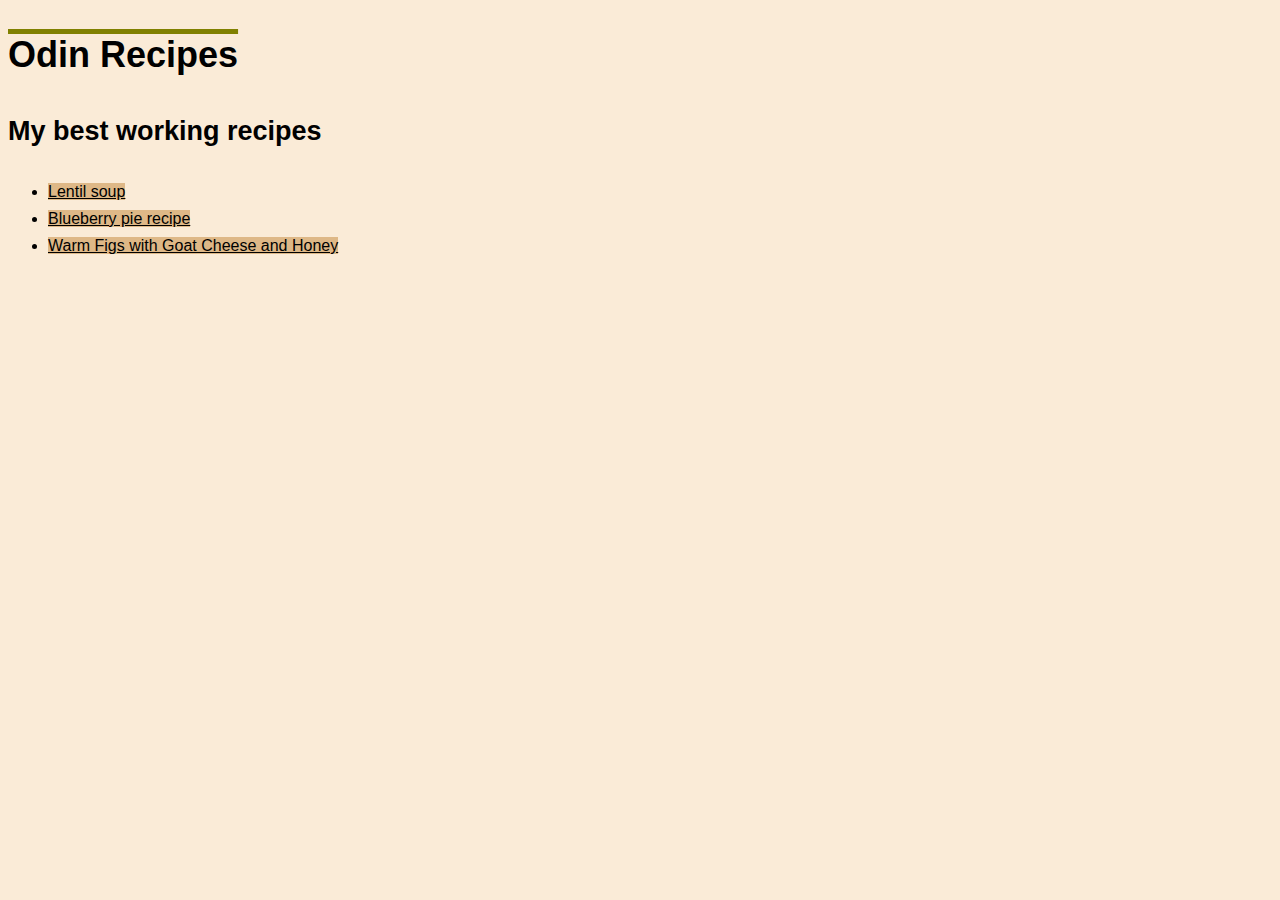
<file: index.html>
<!DOCTYPE html>
<html lang="en">
<head>
    <meta charset="UTF-8">
    <meta name="viewport" content="width=device-width, initial-scale=1.0">
    <title>Odin Recipes</title>
    <link rel="stylesheet" href="style.css">
</head>
<body>
    <h1>Odin Recipes</h1>
    <h2>My best working recipes</h2>
    <ul>
        <li ><a class="recipe-link" href="./recipes/lentils-soup.html">Lentil soup</a></li>
        <li ><a class="recipe-link" href="./recipes/blueberry-pie.html">Blueberry pie recipe</a></li>
        <li ><a class="recipe-link" href="./recipes/warm-figs.html">Warm Figs with Goat Cheese and Honey</a></li>

    </ul>
</body>
</html>
</file>
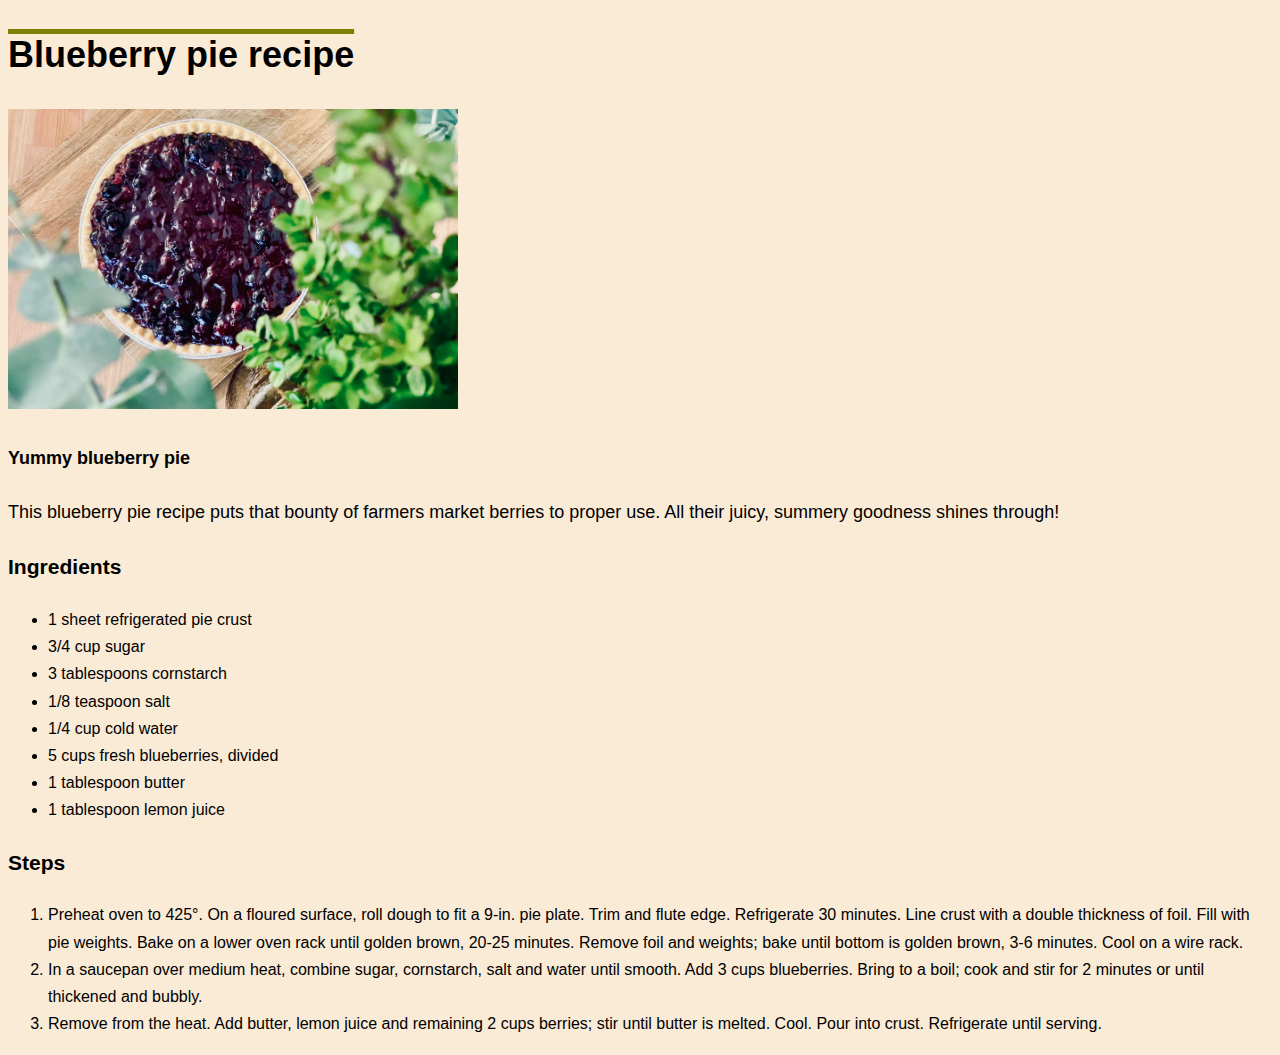
<file: recipes/blueberry-pie.html>
<!DOCTYPE html>
<html lang="en">
<head>
    <meta charset="UTF-8">
    <meta name="viewport" content="width=device-width, initial-scale=1.0">
    <title>Blueberry pie recipe</title>
    <link rel="stylesheet" href="../style.css">

</head>
<body>
    <h1>Blueberry pie recipe</h1>
    <img height="300" src="../images/blueberry-pie.jpg" alt="Delicious blueberry pie viewed through green leaves">
    <h4>Yummy blueberry pie</h4>
    <p>This blueberry pie recipe puts that bounty of farmers market berries to proper use. All their juicy, summery goodness shines through!</p>
    <h3>Ingredients</h3>    
    <ul>
        <li>1 sheet refrigerated pie crust</li>
        <li>3/4 cup sugar</li>
        <li>3 tablespoons cornstarch</li>
        <li>1/8 teaspoon salt</li>
        <li>1/4 cup cold water</li>
        <li>5 cups fresh blueberries, divided</li>
        <li>1 tablespoon butter</li>
        <li>1 tablespoon lemon juice</li>
    </ul>
    <h3>Steps</h3> 
    <ol>
        <li>Preheat oven to 425°. On a floured surface, roll dough to fit a 9-in. pie plate. Trim and flute edge. Refrigerate 30 minutes. Line crust with a double thickness of foil. Fill with pie weights. Bake on a lower oven rack until golden brown, 20-25 minutes. Remove foil and weights; bake until bottom is golden brown, 3-6 minutes. Cool on a wire rack.</li>
        <li>In a saucepan over medium heat, combine sugar, cornstarch, salt and water until smooth. Add 3 cups blueberries. Bring to a boil; cook and stir for 2 minutes or until thickened and bubbly.        </li>
        <li>Remove from the heat. Add butter, lemon juice and remaining 2 cups berries; stir until butter is melted. Cool. Pour into crust. Refrigerate until serving.</li>
    </ol>




</body>
</html>
</file>
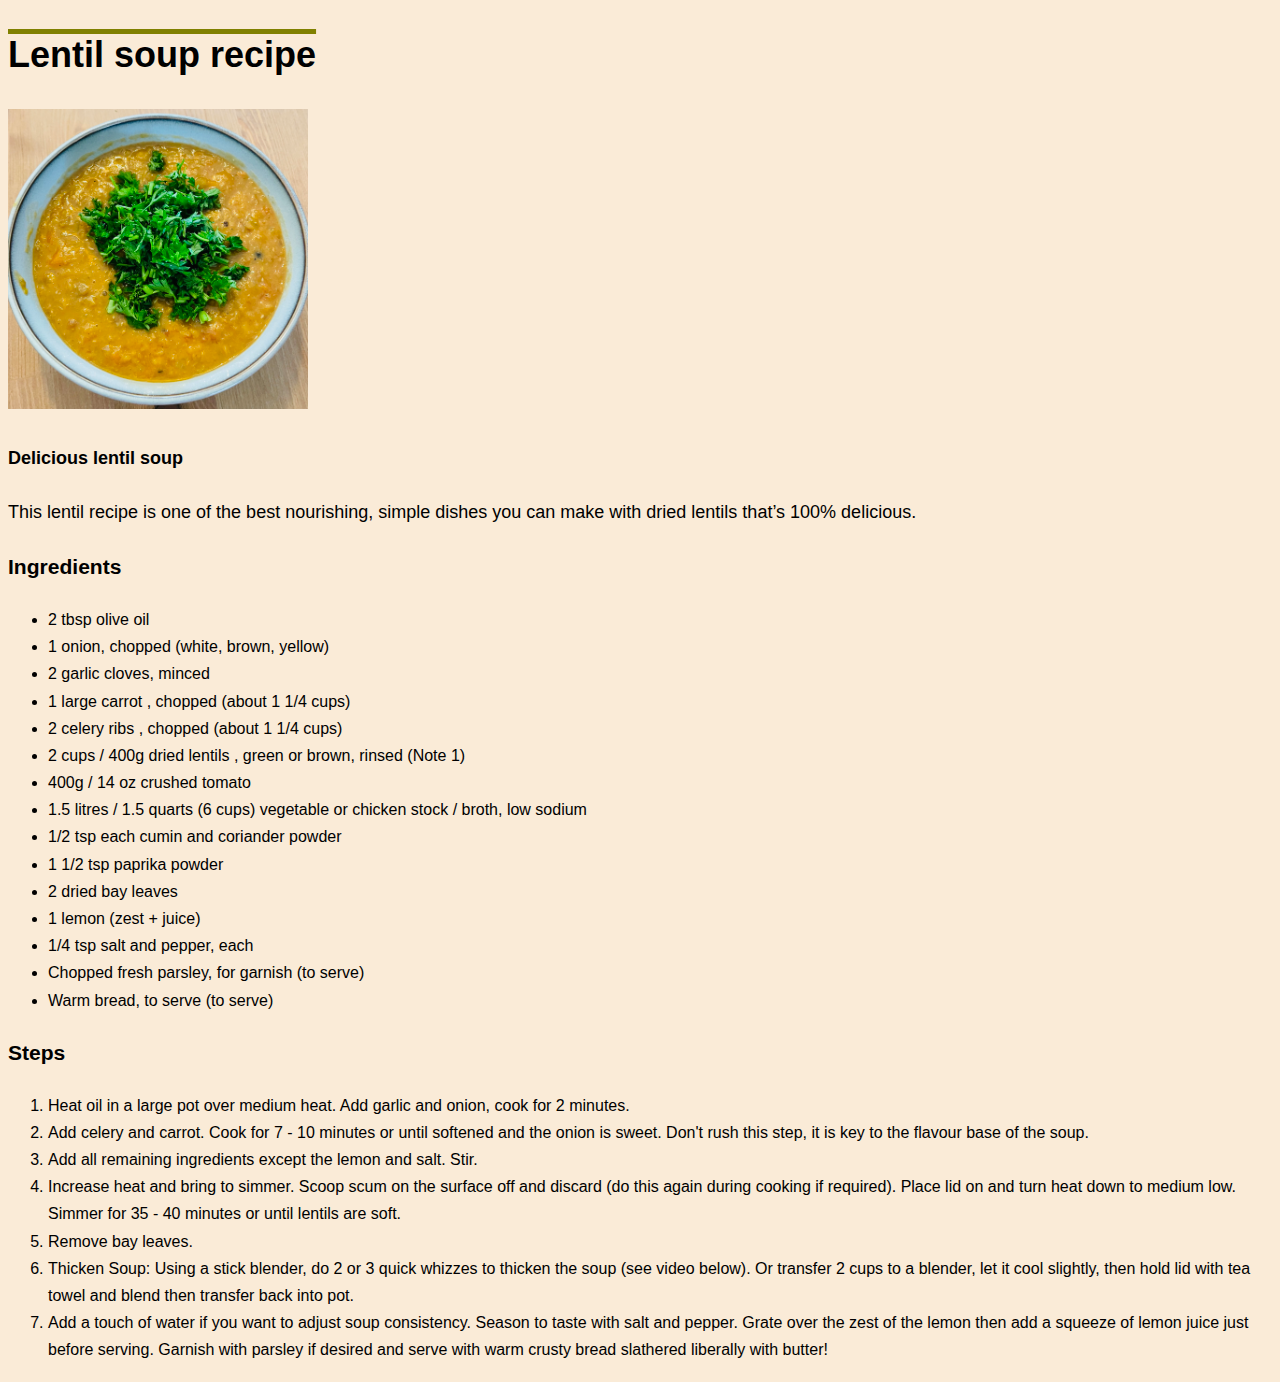
<file: recipes/lentils-soup.html>
<!DOCTYPE html>
<html lang="en">
<head>
    <meta charset="UTF-8">
    <meta name="viewport" content="width=device-width, initial-scale=1.0">
    <title>Lentil soup recipe</title>
    <link rel="stylesheet" href="../style.css">

</head>
<body>
    <h1>Lentil soup recipe</h1>
    <img height="300" src="../images/lentil-soup.jpg" alt="Lentil soup in a bowl with chopped parsley on top">
    <h4>Delicious lentil soup</h4>
    <p>This lentil recipe is one of the best nourishing, simple dishes you can make with dried lentils that’s 100% delicious. </p>
    <h3>Ingredients</h3>    
    <ul>
        <li>2 tbsp olive oil</li>
        <li>1 onion, chopped (white, brown, yellow)</li>
        <li>2 garlic cloves, minced</li>
        <li>1 large carrot , chopped (about 1 1/4 cups)</li>
        <li>2 celery ribs , chopped (about 1 1/4 cups)</li>
        <li>2 cups / 400g dried lentils , green or brown, rinsed (Note 1)</li>
        <li>400g / 14 oz crushed tomato</li>
        <li>1.5 litres / 1.5 quarts (6 cups) vegetable or chicken stock / broth, low sodium</li>
        <li>1/2 tsp each cumin and coriander powder</li>
        <li>1 1/2 tsp paprika powder</li>
        <li>2 dried bay leaves</li>
        <li>1 lemon (zest + juice)</li>
        <li>1/4 tsp salt and pepper, each</li>
        <li>Chopped fresh parsley, for garnish (to serve)</li>
        <li>Warm bread, to serve (to serve)</li>
    </ul>
    <h3>Steps</h3> 
    <ol>
        <li>Heat oil in a large pot over medium heat. Add garlic and onion, cook for 2 minutes.</li>
        <li>Add celery and carrot. Cook for 7 - 10 minutes or until softened and the onion is sweet. Don't rush this step, it is key to the flavour base of the soup.</li>
        <li>Add all remaining ingredients except the lemon and salt. Stir. </li>
        <li>Increase heat and bring to simmer. Scoop scum on the surface off and discard (do this again during cooking if required). Place lid on and turn heat down to medium low. Simmer for 35 - 40 minutes or until lentils are soft.</li>
        <li>Remove bay leaves.</li>
        <li>Thicken Soup: Using a stick blender, do 2 or 3 quick whizzes to thicken the soup (see video below). Or transfer 2 cups to a blender, let it cool slightly, then hold lid with tea towel and blend then transfer back into pot.</li>
        <li>Add a touch of water if you want to adjust soup consistency. Season to taste with salt and pepper. Grate over the zest of the lemon then add a squeeze of lemon juice just before serving. Garnish with parsley if desired and serve with warm crusty bread slathered liberally with butter!</li>
    </ol>




</body>
</html>
</file>
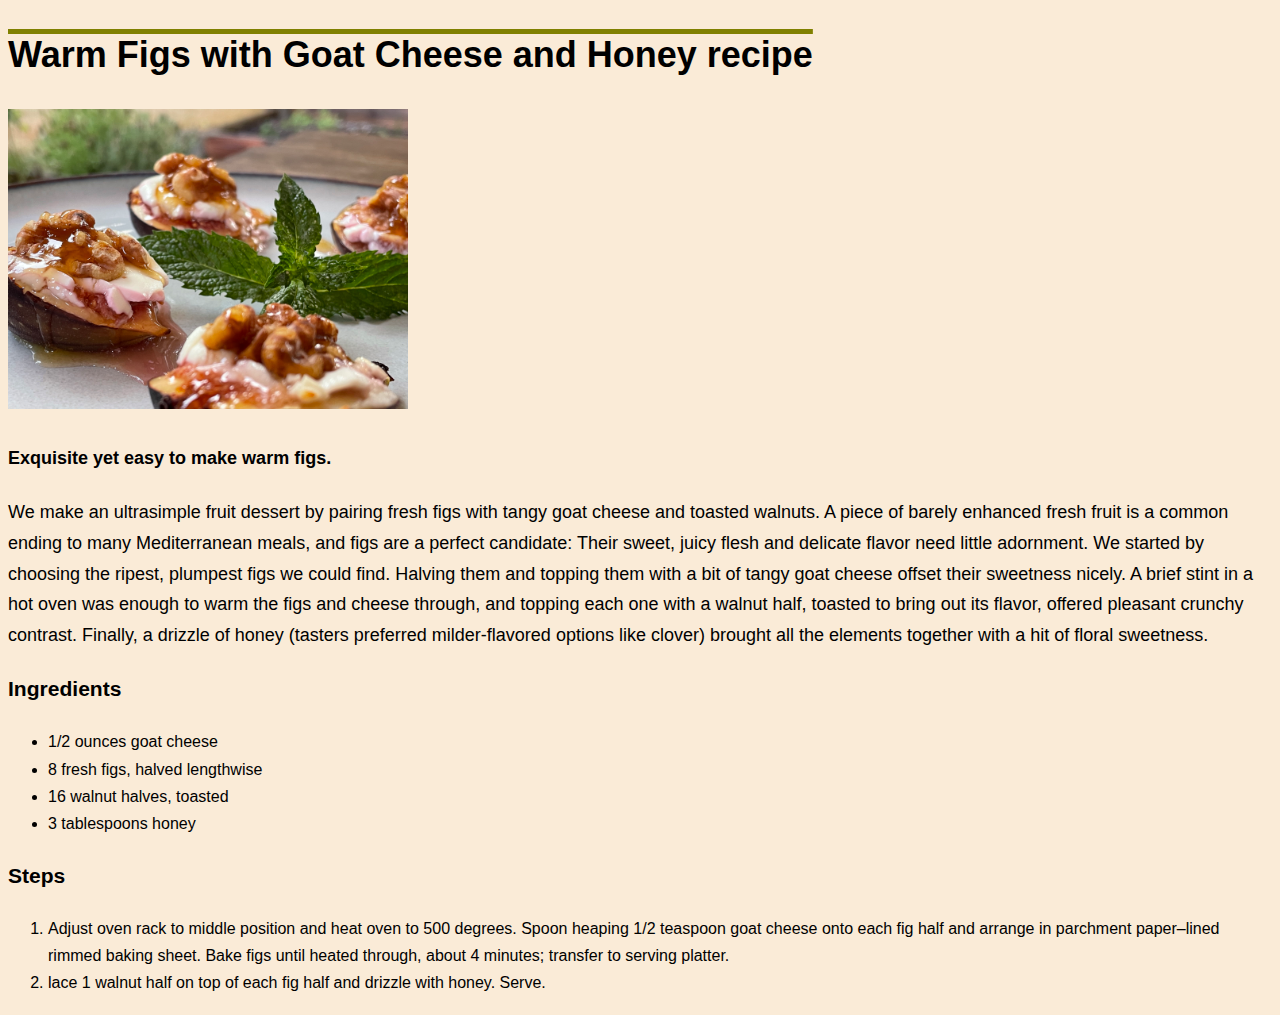
<file: recipes/warm-figs.html>
<!DOCTYPE html>
<html lang="en">
<head>
    <meta charset="UTF-8">
    <meta name="viewport" content="width=device-width, initial-scale=1.0">
    <title>Warm figs recipe</title>
    <link rel="stylesheet" href="../style.css">

</head>
<body>
    <h1>Warm Figs with Goat Cheese and Honey recipe</h1>
    <img height="300" src="../images/warm-figs.jpg" alt="Warm figs on a serving plate along with a small twig of fresh mint">
    <h4>Exquisite yet easy to make warm figs.</h4>
    <p>We make an ultrasimple fruit dessert by pairing fresh figs with tangy goat cheese and toasted walnuts. A piece of barely enhanced fresh fruit is a common ending to many Mediterranean meals, and figs are a perfect candidate: Their sweet, juicy flesh and delicate flavor need little adornment. We started by choosing the ripest, plumpest figs we could find. Halving them and topping them with a bit of tangy goat cheese offset their sweetness nicely. A brief stint in a hot oven was enough to warm the figs and cheese through, and topping each one with a walnut half, toasted to bring out its flavor, offered pleasant crunchy contrast. Finally, a drizzle of honey (tasters preferred milder-flavored options like clover) brought all the elements together with a hit of floral sweetness.</p>
    <h3>Ingredients</h3>    
    <ul>
        <li> 1/2 ounces goat cheese</li>
        <li>8 fresh figs, halved lengthwise</li>
        <li>16 walnut halves, toasted</li>
        <li>3 tablespoons honey</li>
    </ul>
    <h3>Steps</h3> 
    <ol>
        <li>Adjust oven rack to middle position and heat oven to 500 degrees. Spoon heaping 1/2 teaspoon goat cheese onto each fig half and arrange in parchment paper–lined rimmed baking sheet. Bake figs until heated through, about 4 minutes; transfer to serving platter.</li>
        <li>lace 1 walnut half on top of each fig half and drizzle with honey. Serve.</li>
    </ol>




</body>
</html>
</file>
<file: style.css>
body {
    background-color: antiquewhite;
    font-family:Verdana, Geneva, Tahoma, sans-serif;
    color:black;
    font-size: 18px;
    line-height:1.7;
}



.recipe-link {
    color:black;
    background-color:burlywood;
}

.recipe-link:hover {
    color:black;
    background-color:rgb(231, 206, 231);
}

h1 {
    text-decoration: overline;
    text-decoration-color: olive;
    text-decoration-thickness: 5px;
}

li {
    font-size: 16px;
}
</file>
